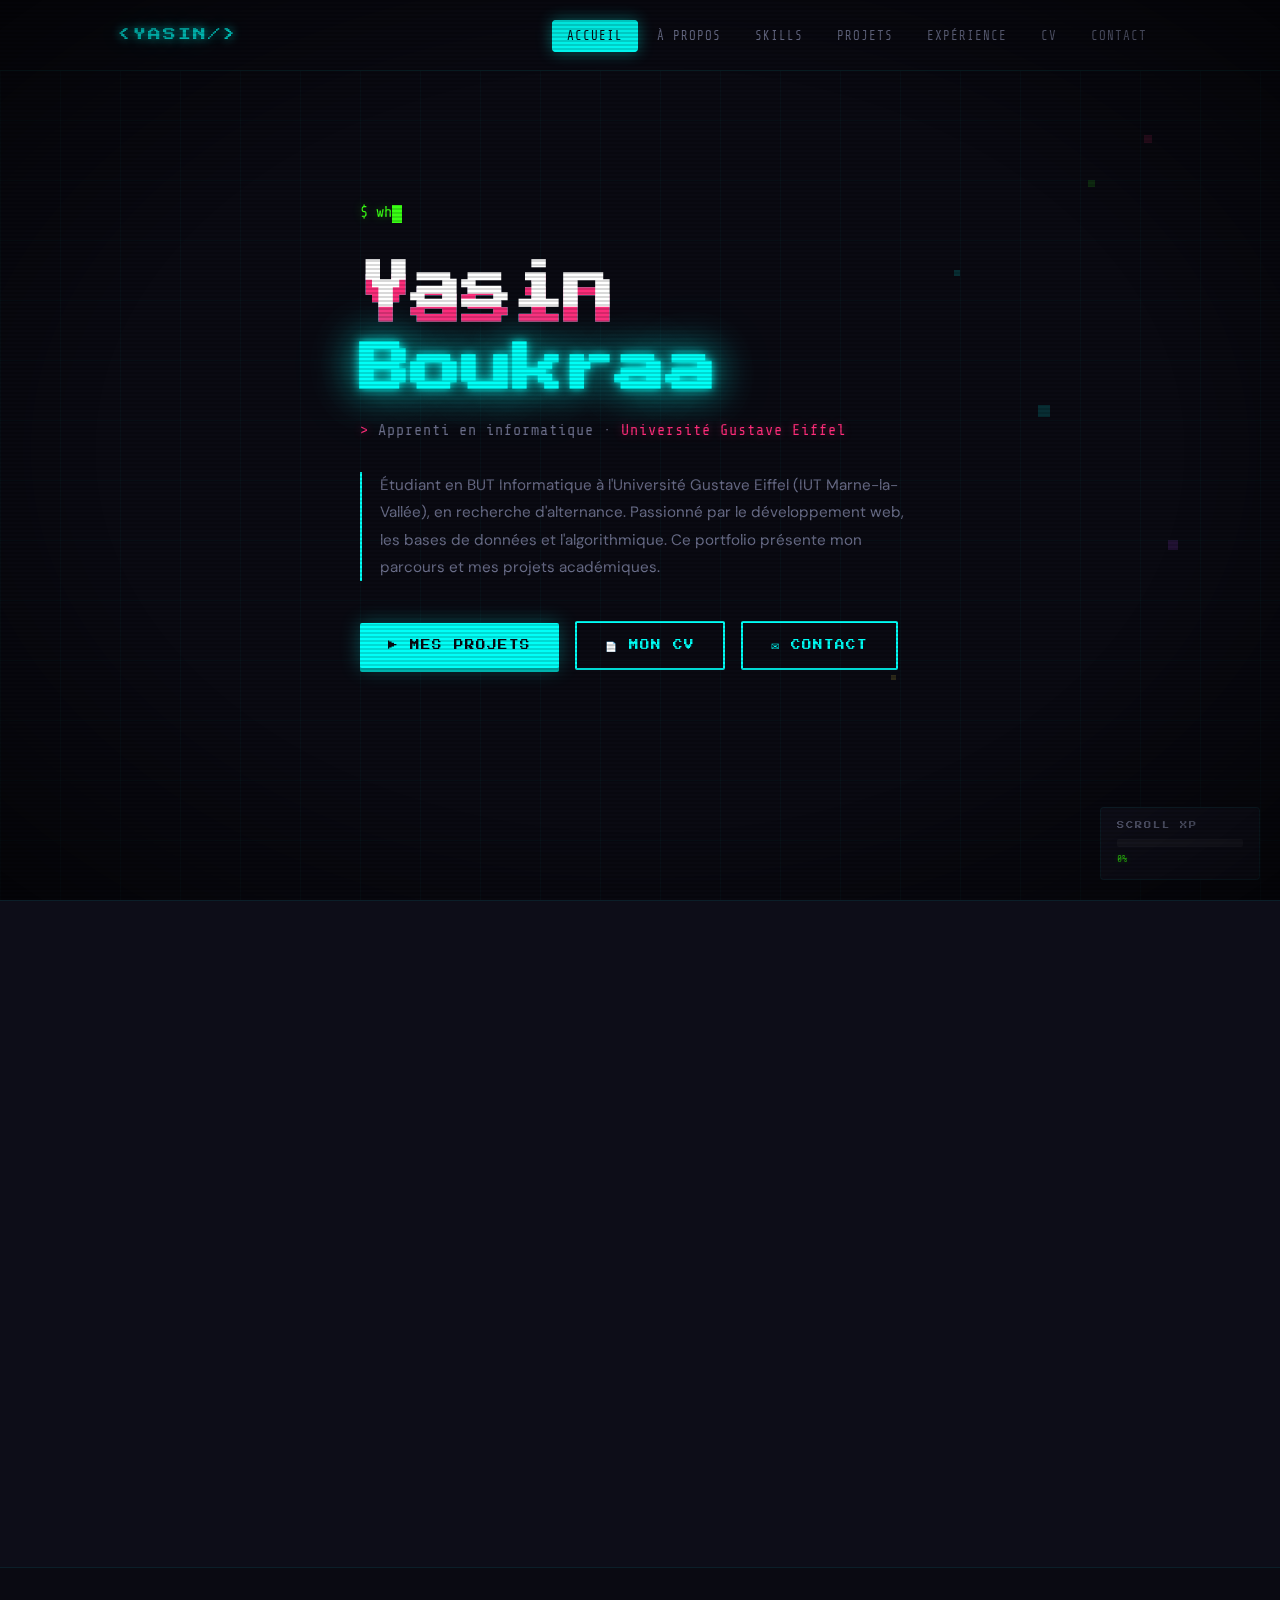
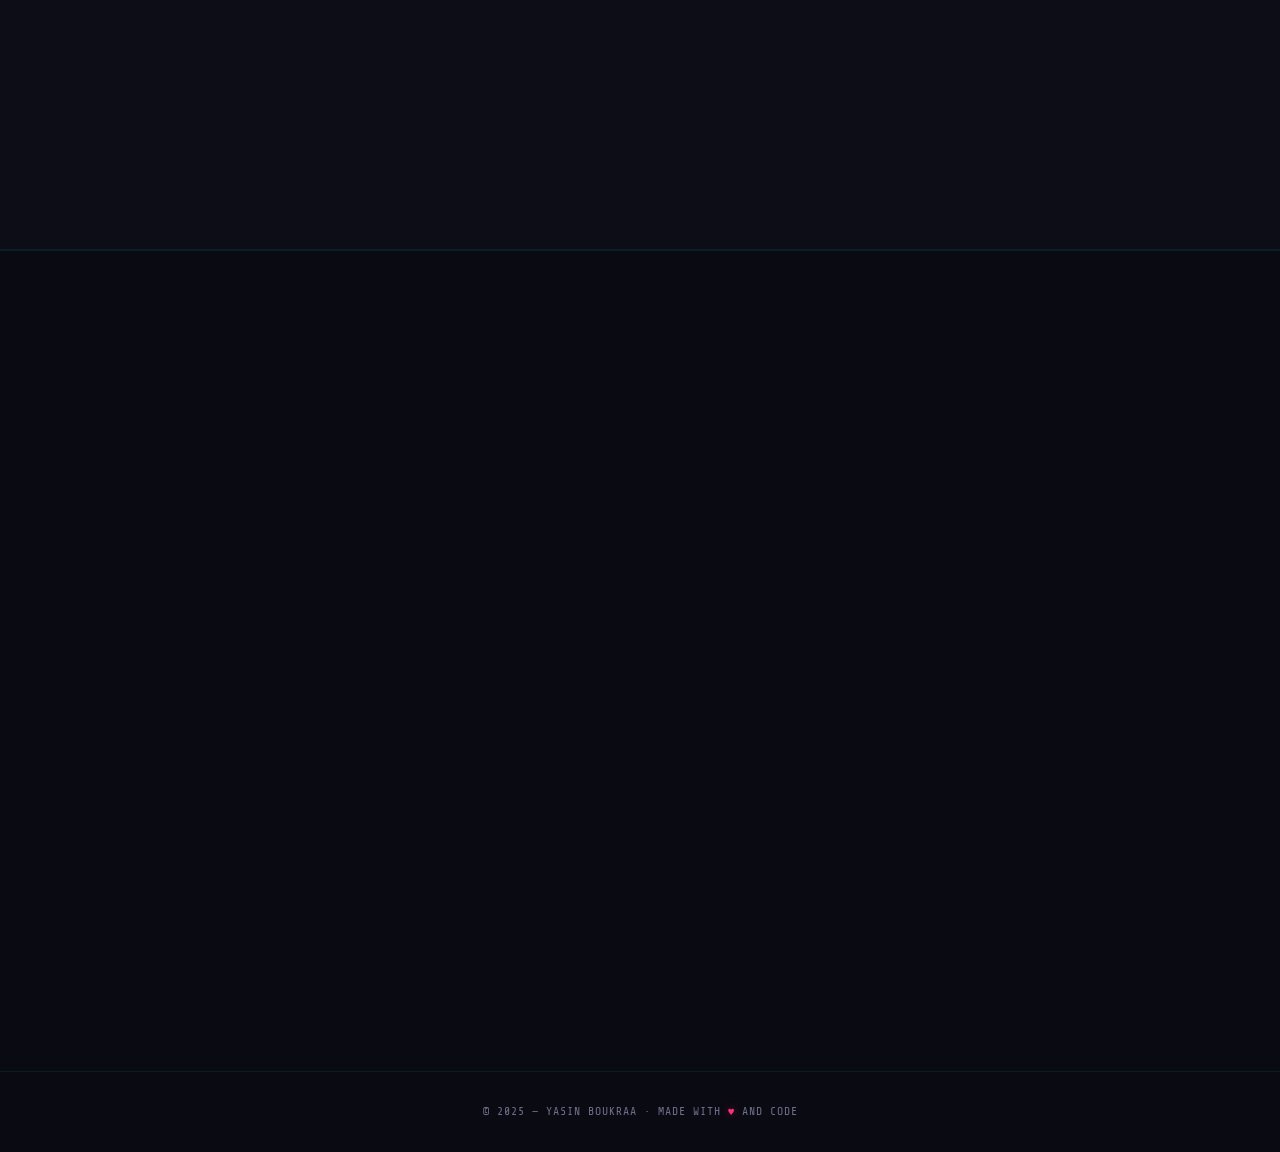
<file: index.html>
<!DOCTYPE html>
<html lang="fr">
<head>
  <meta charset="UTF-8">
  <meta name="viewport" content="width=device-width, initial-scale=1.0">
  <title>Yasin Boukraa — Portfolio</title>
  <link href="https://fonts.googleapis.com/css2?family=Press+Start+2P&family=Share+Tech+Mono&family=DM+Sans:wght@400;500;600&display=swap" rel="stylesheet">
  <style>
    :root{--bg:#0a0a12;--bg2:#0d0d18;--card:#12121f;--cyan:#00fff7;--pink:#ff2d7b;--purple:#b44dff;--yellow:#ffe14d;--green:#39ff14;--text:#c8cce0;--dim:#6a6e8a;--white:#fff;--border:rgba(0,255,247,.08);--px:'Press Start 2P',monospace;--mono:'Share Tech Mono',monospace;--body:'DM Sans',sans-serif}
    *{margin:0;padding:0;box-sizing:border-box}
    html{scroll-behavior:smooth;scroll-padding-top:80px}
    body{font-family:var(--body);background:var(--bg);color:var(--text);line-height:1.7;overflow-x:hidden}
    body::before{content:'';position:fixed;inset:0;background:repeating-linear-gradient(0deg,transparent,transparent 2px,rgba(0,0,0,.15) 2px,rgba(0,0,0,.15) 4px);pointer-events:none;z-index:9998}
    body::after{content:'';position:fixed;inset:0;background:radial-gradient(ellipse at center,transparent 60%,rgba(0,0,0,.55) 100%);pointer-events:none;z-index:9997}
    ::selection{background:var(--pink);color:var(--bg)}
    a{color:var(--cyan);text-decoration:none}
    .grid-bg{position:fixed;inset:0;background-image:linear-gradient(rgba(0,255,247,.03) 1px,transparent 1px),linear-gradient(90deg,rgba(0,255,247,.03) 1px,transparent 1px);background-size:60px 60px;pointer-events:none;z-index:0}

    @keyframes g1{0%,100%{clip-path:inset(0 0 95% 0);transform:translate(0)}20%{clip-path:inset(20% 0 60% 0);transform:translate(-4px,2px)}40%{clip-path:inset(50% 0 30% 0);transform:translate(4px,-1px)}60%{clip-path:inset(70% 0 10% 0);transform:translate(-2px,1px)}80%{clip-path:inset(10% 0 80% 0);transform:translate(3px,-2px)}}
    @keyframes g2{0%,100%{clip-path:inset(95% 0 0 0);transform:translate(0)}20%{clip-path:inset(60% 0 20% 0);transform:translate(4px,-2px)}40%{clip-path:inset(30% 0 50% 0);transform:translate(-3px,1px)}60%{clip-path:inset(10% 0 70% 0);transform:translate(2px,-1px)}80%{clip-path:inset(80% 0 10% 0);transform:translate(-4px,2px)}}
    @keyframes flicker{0%,100%{opacity:1}92%{opacity:1}93%{opacity:.7}94%{opacity:1}96%{opacity:.8}97%{opacity:1}}
    @keyframes npulse{0%,100%{text-shadow:0 0 10px var(--cyan),0 0 40px var(--cyan),0 0 80px rgba(0,255,247,.3)}50%{text-shadow:0 0 5px var(--cyan),0 0 20px var(--cyan),0 0 40px rgba(0,255,247,.15)}}
    @keyframes float{0%,100%{transform:translateY(0)}50%{transform:translateY(-8px)}}
    @keyframes blink{0%,100%{opacity:1}50%{opacity:0}}
    @keyframes scanl{0%{top:-10%}100%{top:110%}}

    nav{position:fixed;top:0;left:0;right:0;z-index:1000;background:rgba(10,10,18,.88);backdrop-filter:blur(16px);border-bottom:1px solid var(--border)}
    .ni{max-width:1100px;margin:0 auto;padding:0 28px;height:70px;display:flex;align-items:center;justify-content:space-between}
    .nl{font-family:var(--px);font-size:.8rem;color:var(--cyan);text-shadow:0 0 10px var(--cyan),0 0 30px rgba(0,255,247,.3);animation:npulse 3s ease-in-out infinite;letter-spacing:2px}
    .nk{display:flex;gap:4px;list-style:none}
    .nk a{font-family:var(--mono);font-size:.78rem;color:var(--dim);padding:8px 14px;border-radius:4px;transition:all .3s;text-transform:uppercase;letter-spacing:1px;border:1px solid transparent}
    .nk a:hover{color:var(--cyan);border-color:rgba(0,255,247,.2);text-shadow:0 0 8px rgba(0,255,247,.4)}
    .nk a.active{color:var(--bg);background:var(--cyan);box-shadow:0 0 15px rgba(0,255,247,.4);border-color:var(--cyan)}
    .nt{display:none;background:none;border:1px solid rgba(0,255,247,.3);border-radius:4px;cursor:pointer;padding:8px}
    .nt span{display:block;width:20px;height:2px;background:var(--cyan);margin:4px 0;box-shadow:0 0 6px var(--cyan)}

    section{padding:100px 28px;position:relative;z-index:1}
    .c{max-width:1100px;margin:0 auto}
    .st{display:inline-flex;align-items:center;gap:10px;font-family:var(--px);font-size:.55rem;text-transform:uppercase;letter-spacing:3px;color:var(--pink);margin-bottom:20px;text-shadow:0 0 10px rgba(255,45,123,.5)}
    .st::before{content:'>';animation:blink 1s step-end infinite}
    .sh{font-family:var(--px);font-size:clamp(1.1rem,2.5vw,1.6rem);color:var(--white);line-height:1.8;letter-spacing:1px;margin-bottom:24px}

    #hero{min-height:100vh;display:flex;align-items:center;position:relative;padding-top:70px;overflow:hidden}
    .pd{position:absolute;width:8px;height:8px;background:var(--cyan);opacity:.15;animation:float 4s ease-in-out infinite}
    .pd:nth-child(1){top:15%;right:10%;background:var(--pink)}
    .pd:nth-child(2){top:30%;right:25%;animation-delay:.8s;width:6px;height:6px}
    .pd:nth-child(3){top:60%;right:8%;animation-delay:1.6s;background:var(--purple);width:10px;height:10px}
    .pd:nth-child(4){top:75%;right:30%;animation-delay:2.4s;background:var(--yellow);width:5px;height:5px}
    .pd:nth-child(5){top:45%;right:18%;animation-delay:3.2s;width:12px;height:12px}
    .pd:nth-child(6){top:20%;left:85%;animation-delay:1.2s;background:var(--green);width:7px;height:7px}
    .hc{position:relative;z-index:2}
    .hg{font-family:var(--mono);font-size:.95rem;color:var(--green);margin-bottom:20px;text-shadow:0 0 10px rgba(57,255,20,.4)}
    .hg .cur{display:inline-block;width:10px;height:18px;background:var(--green);animation:blink .8s step-end infinite;vertical-align:middle}
    .hn{font-family:var(--px);font-size:clamp(1.8rem,5vw,3.2rem);color:var(--white);line-height:1.6;margin-bottom:8px;position:relative}
    .gl{position:relative}
    .gl::before,.gl::after{content:attr(data-text);position:absolute;top:0;left:0;width:100%;height:100%}
    .gl::before{color:var(--cyan);animation:g1 3s infinite linear;z-index:-1}
    .gl::after{color:var(--pink);animation:g2 3s infinite linear;z-index:-1}
    .nt-text{color:var(--cyan);text-shadow:0 0 10px var(--cyan),0 0 40px var(--cyan),0 0 80px rgba(0,255,247,.2);animation:flicker 5s infinite}
    .hs{font-family:var(--mono);font-size:.95rem;color:var(--dim);margin-bottom:28px;letter-spacing:1px}
    .hs span{color:var(--pink);text-shadow:0 0 8px rgba(255,45,123,.4)}
    .hd{max-width:560px;font-size:.95rem;color:var(--dim);line-height:1.8;margin-bottom:40px;border-left:2px solid var(--cyan);padding-left:18px}
    .ha{display:flex;gap:16px;align-items:center;flex-wrap:wrap}

    .ba{display:inline-flex;align-items:center;gap:8px;padding:14px 28px;font-family:var(--px);font-size:.6rem;letter-spacing:1px;color:var(--bg);background:var(--cyan);border:none;border-radius:2px;cursor:pointer;text-decoration:none;text-transform:uppercase;box-shadow:0 4px 0 #00b3ad,0 0 20px rgba(0,255,247,.3);transition:all .15s}
    .ba:hover{transform:translateY(-2px);box-shadow:0 6px 0 #00b3ad,0 0 30px rgba(0,255,247,.5)}
    .ba:active{transform:translateY(2px);box-shadow:0 2px 0 #00b3ad}
    .ba.pk{background:var(--pink);box-shadow:0 4px 0 #c41e5e,0 0 20px rgba(255,45,123,.3);color:#fff}
    .ba.pk:hover{box-shadow:0 6px 0 #c41e5e,0 0 30px rgba(255,45,123,.5)}
    .bg-btn{display:inline-flex;align-items:center;gap:8px;padding:14px 28px;font-family:var(--px);font-size:.6rem;letter-spacing:1px;color:var(--cyan);background:transparent;border:2px solid var(--cyan);border-radius:2px;cursor:pointer;text-decoration:none;text-transform:uppercase;transition:all .2s}
    .bg-btn:hover{background:rgba(0,255,247,.08);box-shadow:0 0 20px rgba(0,255,247,.2)}

    #about{background:var(--bg2);border-top:1px solid var(--border);border-bottom:1px solid var(--border)}
    .ag{display:grid;grid-template-columns:1fr 1fr;gap:60px;align-items:start}
    .at p{color:var(--dim);font-size:.95rem;margin-bottom:16px}
    .as{display:grid;grid-template-columns:1fr 1fr;gap:18px}
    .sc{background:var(--card);border:1px solid var(--border);border-radius:4px;padding:24px 20px;transition:all .3s;position:relative;overflow:hidden}
    .sc::before{content:'';position:absolute;top:0;left:0;right:0;height:2px;background:linear-gradient(90deg,var(--cyan),var(--pink));opacity:0;transition:opacity .3s}
    .sc:hover::before{opacity:1}
    .sc:hover{border-color:rgba(0,255,247,.15);transform:translateY(-4px);box-shadow:0 0 30px rgba(0,0,0,.4)}
    .sn{font-family:var(--px);font-size:1.4rem;color:var(--cyan);text-shadow:0 0 10px rgba(0,255,247,.3);line-height:1;margin-bottom:10px}
    .sl{font-family:var(--mono);font-size:.72rem;color:var(--dim);text-transform:uppercase;letter-spacing:1px}

    .sg{display:grid;grid-template-columns:repeat(3,1fr);gap:24px;margin-top:48px}
    .skc{background:var(--card);border:1px solid var(--border);border-radius:4px;padding:30px 24px;transition:all .4s;position:relative;overflow:hidden}
    .skc::after{content:'';position:absolute;left:0;top:-10%;width:100%;height:6px;background:linear-gradient(180deg,transparent,rgba(0,255,247,.08),transparent);opacity:0;transition:opacity .3s}
    .skc:hover::after{opacity:1;animation:scanl 2s linear infinite}
    .skc:hover{border-color:rgba(0,255,247,.2);transform:translateY(-6px);box-shadow:0 0 40px rgba(0,0,0,.5)}
    .ski{font-size:1.8rem;margin-bottom:18px;display:block}
    .skc h3{font-family:var(--px);font-size:.65rem;color:var(--cyan);text-shadow:0 0 8px rgba(0,255,247,.3);margin-bottom:18px;text-transform:uppercase;letter-spacing:2px}
    .skl{list-style:none}
    .skl li{font-family:var(--mono);padding:8px 0;font-size:.85rem;color:var(--dim);display:flex;align-items:center;gap:10px;border-bottom:1px solid rgba(255,255,255,.03)}
    .skl li:last-child{border-bottom:none}
    .skl li::before{content:'▸';color:var(--pink);font-size:.7rem}

    #projects{background:var(--bg2);border-top:1px solid var(--border);border-bottom:1px solid var(--border)}
    .pg{display:grid;grid-template-columns:repeat(auto-fit,minmax(320px,1fr));gap:24px;margin-top:48px}
    .pc{background:var(--card);border:1px solid var(--border);border-radius:4px;padding:32px 28px;transition:all .4s;position:relative;overflow:hidden}
    .pc::before{content:'';position:absolute;top:0;left:0;width:20px;height:20px;border-top:2px solid var(--cyan);border-left:2px solid var(--cyan);opacity:.3;transition:opacity .3s}
    .pc::after{content:'';position:absolute;bottom:0;right:0;width:20px;height:20px;border-bottom:2px solid var(--pink);border-right:2px solid var(--pink);opacity:.3;transition:opacity .3s}
    .pc:hover::before,.pc:hover::after{opacity:.8}
    .pc:hover{border-color:rgba(0,255,247,.15);transform:translateY(-6px);box-shadow:0 20px 50px rgba(0,0,0,.5)}
    .pn{font-family:var(--px);font-size:2rem;color:rgba(0,255,247,.06);position:absolute;top:12px;right:20px}
    .pt{display:inline-block;font-family:var(--mono);font-size:.65rem;text-transform:uppercase;letter-spacing:2px;color:var(--pink);background:rgba(255,45,123,.1);padding:4px 14px;border-radius:2px;margin-bottom:16px;border:1px solid rgba(255,45,123,.15)}
    .pc h3{font-family:var(--px);font-size:.7rem;color:var(--white);margin-bottom:14px;letter-spacing:1px;line-height:1.8}
    .pc p{color:var(--dim);font-size:.88rem;line-height:1.7}
    .ptc{display:flex;gap:8px;flex-wrap:wrap;margin-top:18px}
    .ptc span{font-family:var(--mono);font-size:.68rem;color:var(--cyan);background:rgba(0,255,247,.06);padding:4px 12px;border-radius:2px;border:1px solid rgba(0,255,247,.1)}

    /* EXPERIENCE PRO */
    #xp{background:var(--bg);border-bottom:1px solid var(--border)}
    .xp-card{background:var(--card);border:1px solid var(--border);border-radius:4px;padding:36px 32px;margin-top:48px;position:relative;overflow:hidden}
    .xp-card::before{content:'';position:absolute;top:0;left:0;right:0;height:3px;background:linear-gradient(90deg,var(--cyan),var(--pink),var(--purple))}
    .xp-header{display:flex;justify-content:space-between;align-items:flex-start;flex-wrap:wrap;gap:12px;margin-bottom:18px}
    .xp-title{font-family:var(--px);font-size:.7rem;color:var(--white);letter-spacing:1px;line-height:1.8}
    .xp-date{font-family:var(--mono);font-size:.75rem;color:var(--cyan);text-shadow:0 0 6px rgba(0,255,247,.2)}
    .xp-role{font-family:var(--mono);font-size:.82rem;color:var(--pink);margin-bottom:14px;text-shadow:0 0 6px rgba(255,45,123,.2)}
    .xp-list{list-style:none}
    .xp-list li{font-family:var(--mono);padding:6px 0;font-size:.85rem;color:var(--dim);display:flex;align-items:flex-start;gap:10px}
    .xp-list li::before{content:'▹';color:var(--cyan);font-size:.8rem;margin-top:2px}

    /* CV SECTION */
    #cv{background:var(--bg2);border-top:1px solid var(--border);border-bottom:1px solid var(--border)}
    .cv-embed{margin-top:36px;background:var(--card);border:1px solid var(--border);border-radius:4px;padding:24px;text-align:center}
    .cv-embed iframe{width:100%;height:600px;border:none;border-radius:4px}
    .cv-actions{display:flex;gap:16px;justify-content:center;margin-top:20px;flex-wrap:wrap}

    #contact{background:var(--bg);border-top:1px solid var(--border)}
    .cg{display:grid;grid-template-columns:1fr 1fr;gap:60px;margin-top:48px;align-items:start}
    .ct p{color:var(--dim);font-size:.95rem;margin-bottom:28px;line-height:1.8}
    .cls{display:flex;flex-direction:column;gap:14px}
    .cl{display:flex;align-items:center;gap:16px;padding:18px 22px;background:var(--card);border:1px solid var(--border);border-radius:4px;transition:all .3s;text-decoration:none}
    .cl:hover{border-color:rgba(0,255,247,.2);transform:translateX(6px)}
    .cli{width:40px;height:40px;border-radius:4px;background:rgba(0,255,247,.08);display:flex;align-items:center;justify-content:center;font-size:1rem;flex-shrink:0;border:1px solid rgba(0,255,247,.1)}
    .cll{font-family:var(--mono);font-size:.65rem;text-transform:uppercase;letter-spacing:2px;color:var(--dim)}
    .clv{font-family:var(--px);font-size:.55rem;color:var(--cyan);text-shadow:0 0 6px rgba(0,255,247,.2);letter-spacing:1px}
    .cf{display:flex;flex-direction:column;gap:16px}
    .fg{display:flex;flex-direction:column;gap:6px}
    .fg label{font-family:var(--mono);font-size:.7rem;text-transform:uppercase;letter-spacing:2px;color:var(--dim)}
    .fg input,.fg textarea{font-family:var(--mono);font-size:.88rem;color:var(--text);background:var(--card);border:1.5px solid var(--border);border-radius:4px;padding:13px 16px;outline:none;transition:all .3s}
    .fg input:focus,.fg textarea:focus{border-color:var(--cyan);box-shadow:0 0 15px rgba(0,255,247,.1)}
    .fg textarea{resize:vertical;min-height:110px}

    footer{padding:30px 28px;text-align:center;border-top:1px solid var(--border);position:relative;z-index:1}
    footer p{font-family:var(--mono);font-size:.72rem;color:var(--dim);letter-spacing:1px}
    .heart{color:var(--pink);text-shadow:0 0 8px rgba(255,45,123,.4)}

    .hp{position:fixed;bottom:20px;right:20px;z-index:100;background:var(--card);border:1px solid var(--border);border-radius:4px;padding:12px 16px;min-width:160px}
    .hpl{font-family:var(--px);font-size:.45rem;color:var(--dim);letter-spacing:2px;text-transform:uppercase;margin-bottom:6px}
    .hpt{height:8px;background:rgba(255,255,255,.05);border-radius:2px;overflow:hidden}
    .hpf{height:100%;background:linear-gradient(90deg,var(--green),var(--cyan));box-shadow:0 0 10px rgba(57,255,20,.3);border-radius:2px;width:0%;transition:width .4s}
    .hpx{font-family:var(--mono);font-size:.6rem;color:var(--green);margin-top:4px;text-shadow:0 0 6px rgba(57,255,20,.3)}

    .fu{opacity:0;transform:translateY(40px);transition:opacity .7s,transform .7s}
    .fu.v{opacity:1;transform:translateY(0)}
    .d1{transition-delay:.1s}.d2{transition-delay:.2s}.d3{transition-delay:.3s}.d4{transition-delay:.4s}

    @media(max-width:900px){.ag,.cg{grid-template-columns:1fr;gap:40px}.sg{grid-template-columns:1fr 1fr}.hp{display:none}.cv-embed iframe{height:400px}}
    @media(max-width:680px){section{padding:70px 18px}.nk{display:none;position:absolute;top:70px;left:0;right:0;background:rgba(10,10,18,.97);backdrop-filter:blur(16px);flex-direction:column;padding:16px;border-bottom:1px solid var(--border)}.nk.open{display:flex}.nk a{padding:12px 18px}.nt{display:block}.sg,.pg{grid-template-columns:1fr}.as{grid-template-columns:1fr 1fr}.cv-embed iframe{height:350px}}

    /* SKILL BARS */
    .sb{margin-bottom:14px}
    .sb:last-child{margin-bottom:0}
    .sb-top{display:flex;justify-content:space-between;align-items:center;margin-bottom:6px}
    .sb-name{font-family:var(--mono);font-size:.82rem;color:var(--text)}
    .sb-pct{font-family:var(--px);font-size:.5rem;color:var(--cyan);text-shadow:0 0 6px rgba(0,255,247,.3)}
    .sb-lvl{font-family:var(--px);font-size:.45rem;color:var(--pink);text-shadow:0 0 6px rgba(255,45,123,.3);text-transform:uppercase;letter-spacing:1px}
    .sb-track{height:10px;background:rgba(255,255,255,.05);border-radius:2px;overflow:hidden;position:relative}
    .sb-track::after{content:'';position:absolute;inset:0;background:repeating-linear-gradient(90deg,transparent,transparent 4px,rgba(0,0,0,.15) 4px,rgba(0,0,0,.15) 6px);pointer-events:none}
    .sb-fill{height:100%;width:0;background:var(--c);border-radius:2px;box-shadow:0 0 12px var(--c),0 0 4px var(--c);transition:width 1.5s ease;position:relative}
    .sb-fill::after{content:'';position:absolute;right:0;top:0;bottom:0;width:6px;background:var(--c);filter:brightness(1.5);border-radius:0 2px 2px 0;animation:blink 1.5s ease-in-out infinite}
    .skc.v .sb-fill,.skc.visible .sb-fill{width:var(--w)}
  </style>
</head>
<body>
  <div class="grid-bg"></div>

  <nav><div class="ni">
    <div class="nl">&lt;YASIN/&gt;</div>
    <button class="nt" onclick="document.querySelector('.nk').classList.toggle('open')" aria-label="Menu"><span></span><span></span><span></span></button>
    <ul class="nk">
      <li><a href="#hero" class="active">Accueil</a></li>
      <li><a href="#about">À propos</a></li>
      <li><a href="#skills">Skills</a></li>
      <li><a href="#projects">Projets</a></li>
      <li><a href="#xp">Expérience</a></li>
      <li><a href="#cv">CV</a></li>
      <li><a href="#contact">Contact</a></li>
    </ul>
  </div></nav>

  <!-- HERO -->
  <section id="hero">
    <div class="pd"></div><div class="pd"></div><div class="pd"></div><div class="pd"></div><div class="pd"></div><div class="pd"></div>
    <div class="c"><div class="hc">
      <p class="hg fu"><span class="txt"></span><span class="cur"></span></p>
      <h1 class="hn fu d1"><span class="gl" data-text="Yasin">Yasin</span><br><span class="nt-text">Boukraa</span></h1>
      <p class="hs fu d2"><span>&gt;</span> Apprenti en informatique · <span>Université Gustave Eiffel</span></p>
      <p class="hd fu d3">Étudiant en BUT Informatique à l'Université Gustave Eiffel (IUT Marne-la-Vallée), en recherche d'alternance. Passionné par le développement web, les bases de données et l'algorithmique. Ce portfolio présente mon parcours et mes projets académiques.</p>
      <div class="ha fu d4">
        <a href="#projects" class="ba">▶ Mes projets</a>
        <a href="#cv" class="bg-btn">📄 Mon CV</a>
        <a href="#contact" class="bg-btn">✉ Contact</a>
      </div>
    </div></div>
  </section>

  <!-- ABOUT -->
  <section id="about"><div class="c"><div class="ag">
    <div class="at fu">
      <div class="st">À propos</div>
      <h2 class="sh">Player 1<br>Ready</h2>
      <p>Je suis étudiant en BUT Informatique à l'Université Gustave Eiffel (IUT Marne-la-Vallée), promotion 2025-2028. Curieux et rigoureux, je développe mes compétences en programmation, développement web, bases de données et algorithmique.</p>
      <p>En parallèle de mes études, j'ai acquis une expérience professionnelle en gestion de locations de villas. Je pratique aussi le football, la natation et le Jiu-Jitsu Brésilien. J'ai eu la chance de voyager en Turquie, Indonésie et Angleterre.</p>
      <p>Je suis actuellement à la recherche d'une alternance en informatique pour compléter ma formation.</p>
    </div>
    <div class="as fu d2">
      <div class="sc"><div class="sn">LV.1</div><div class="sl">BUT Informatique</div></div>
      <div class="sc"><div class="sn">4+</div><div class="sl">Quêtes terminées</div></div>
      <div class="sc"><div class="sn">4</div><div class="sl">Langues parlées</div></div>
      <div class="sc"><div class="sn">⚽</div><div class="sl">Foot · Natation · JJB</div></div>
    </div>
  </div></div></section>

  <!-- SKILLS -->
  <section id="skills"><div class="c">
    <div class="fu"><div class="st">Compétences</div><h2 class="sh">Skill Tree</h2></div>
    <div class="sg">
      <div class="skc fu d1"><span class="ski">💻</span><h3>Langages</h3>
        <div class="sb"><div class="sb-top"><span class="sb-name">Python</span><span class="sb-pct">65%</span></div><div class="sb-track"><div class="sb-fill" style="--w:60%;--c:var(--cyan)"></div></div></div>
        <div class="sb"><div class="sb-top"><span class="sb-name">Java</span><span class="sb-pct">50%</span></div><div class="sb-track"><div class="sb-fill" style="--w:50%;--c:var(--pink)"></div></div></div>
        <div class="sb"><div class="sb-top"><span class="sb-name">C</span><span class="sb-pct">55%</span></div><div class="sb-track"><div class="sb-fill" style="--w:55%;--c:var(--purple)"></div></div></div>
        <div class="sb"><div class="sb-top"><span class="sb-name">HTML / CSS / JS</span><span class="sb-pct">80%</span></div><div class="sb-track"><div class="sb-fill" style="--w:80%;--c:var(--green)"></div></div></div>
        <div class="sb"><div class="sb-top"><span class="sb-name">SQL</span><span class="sb-pct">75%</span></div><div class="sb-track"><div class="sb-fill" style="--w:75%;--c:var(--yellow)"></div></div></div>
      </div>
      <div class="skc fu d2"><span class="ski">🛠️</span><h3>Outils</h3>
        <div class="sb"><div class="sb-top"><span class="sb-name">Git &amp; GitHub</span><span class="sb-pct">60%</span></div><div class="sb-track"><div class="sb-fill" style="--w:65%;--c:var(--cyan)"></div></div></div>
        <div class="sb"><div class="sb-top"><span class="sb-name">VS Code</span><span class="sb-pct">80%</span></div><div class="sb-track"><div class="sb-fill" style="--w:80%;--c:var(--pink)"></div></div></div>
        <div class="sb"><div class="sb-top"><span class="sb-name">Figma</span><span class="sb-pct">60%</span></div><div class="sb-track"><div class="sb-fill" style="--w:60%;--c:var(--purple)"></div></div></div>
        <div class="sb"><div class="sb-top"><span class="sb-name">Eclipse</span><span class="sb-pct">50%</span></div><div class="sb-track"><div class="sb-fill" style="--w:50%;--c:var(--yellow)"></div></div></div>
        <div class="sb"><div class="sb-top"><span class="sb-name">Linux / Debian</span><span class="sb-pct">55%</span></div><div class="sb-track"><div class="sb-fill" style="--w:55%;--c:var(--green)"></div></div></div>
      </div>
      <div class="skc fu d3"><span class="ski">🌍</span><h3>Langues</h3>
        <div class="sb"><div class="sb-top"><span class="sb-name">Français</span><span class="sb-lvl">Courant</span></div><div class="sb-track"><div class="sb-fill" style="--w:95%;--c:var(--cyan)"></div></div></div>
        <div class="sb"><div class="sb-top"><span class="sb-name">Anglais</span><span class="sb-lvl">Courant</span></div><div class="sb-track"><div class="sb-fill" style="--w:85%;--c:var(--pink)"></div></div></div>
        <div class="sb"><div class="sb-top"><span class="sb-name">Arabe</span><span class="sb-lvl">Maternelle</span></div><div class="sb-track"><div class="sb-fill" style="--w:100%;--c:var(--green)"></div></div></div>
        <div class="sb"><div class="sb-top"><span class="sb-name">Allemand</span><span class="sb-lvl">Intermédiaire</span></div><div class="sb-track"><div class="sb-fill" style="--w:40%;--c:var(--yellow)"></div></div></div>
      </div>
    </div>
  </div></section>

  <!-- PROJECTS -->
  <section id="projects"><div class="c">
    <div class="fu"><div class="st">Projets</div><h2 class="sh">Quest Log</h2></div>
    <div class="pg">
      <div class="pc fu d1"><div class="pn">01</div><div class="pt">Web · UNESCO</div><h3>Site Mont Saint-Michel</h3><p>Création de contenu pour un site web inclusif autour de circuits culturels. Développement en HTML/CSS/JS, rédaction de 5 articles, création d'un persona et intégration de maquettes Figma.</p><div class="ptc"><span>HTML</span><span>CSS</span><span>JavaScript</span><span>Figma</span></div><a href="https://drive.google.com/file/d/1xEnigBn3NHH77JJnHLBk6gRkamuyl_oc/view?usp=sharing" target="_blank" class="ba pk" style="margin-top:16px;font-size:.5rem;padding:10px 20px">⬇ Télécharger le projet</a></div>
      <div class="pc fu d2"><div class="pn">02</div><div class="pt">Algorithmique</div><h3>WALL IS YOU</h3><p>Jeu de puzzle en Python inspiré de Baba Is You. Réalisation d'un jeu fonctionnel avec gestion du score, des sauvegardes et des menus. Utilisation de structures, pointeurs et matrices.</p><div class="ptc"><span>Python</span><span>Structures</span><span>Matrices</span></div><a href="https://drive.google.com/file/d/1Olj93g7BAXzzxoiCttBDtHfEtsGLcr3V/view?usp=sharing" target="_blank" class="ba pk" style="margin-top:16px;font-size:.5rem;padding:10px 20px">⬇ Télécharger le projet</a></div>
      <div class="pc fu d3"><div class="pn">03</div><div class="pt">Base de données</div><h3>Projet BDD</h3><p>Conception d'une base de données relationnelle : modélisation conceptuelle (MCD), modélisation logique (MLD), création des tables et rédaction de requêtes SQL (sélection, jointures, agrégats).</p><div class="ptc"><span>SQL</span><span>MCD</span><span>MLD</span><span>Requêtes</span></div></div>
      <div class="pc fu d4"><div class="pn">04</div><div class="pt">Systèmes</div><h3>Dual Boot</h3><p>Installation et configuration d'un système en dual boot (Debian &amp; Windows). Partitionnement, gestion des utilisateurs, rédaction du rapport et soutenance.</p><div class="ptc"><span>Linux</span><span>Debian</span><span>Windows</span></div></div>
    </div>
  </div></section>

  <!-- EXPERIENCE PRO -->
  <section id="xp"><div class="c">
    <div class="fu"><div class="st">Expérience</div><h2 class="sh">Work XP</h2></div>
    <div class="xp-card fu d1">
      <div class="xp-header">
        <div class="xp-title">Djerba Sans Vis-à-Vis</div>
        <div class="xp-date">2023 — 2025</div>
      </div>
      <div class="xp-role">Responsable — Gestion locative</div>
      <ul class="xp-list">
        <li>Gestion de la location de villas et des relations avec les clients</li>
        <li>Supervision des réservations et de la gestion des propriétés</li>
        <li>Coordination des équipes pour assurer la qualité du service</li>
        <li>Résolution des problèmes et demandes des clients</li>
        <li>Gestion administrative et organisation des contrats</li>
      </ul>
    </div>
  </div></section>

  <!-- CV -->
  <section id="cv"><div class="c">
    <div class="fu"><div class="st">Curriculum</div><h2 class="sh">Mon CV</h2></div>
    <div class="cv-embed fu d1">
      <iframe src="cv.pdf" title="CV Yasin Boukraa"></iframe>
      <div class="cv-actions">
        <a href="cv.pdf" download class="ba">⬇ Télécharger le CV</a>
        <a href="cv.pdf" target="_blank" class="bg-btn">🔎 Ouvrir en plein écran</a>
      </div>
    </div>
  </div></section>

  <!-- CONTACT -->
  <section id="contact"><div class="c">
    <div class="fu"><div class="st">Contact</div><h2 class="sh">Insert Coin<br>to Connect</h2></div>
    <div class="cg">
      <div class="fu d1">
        <div class="ct"><p>Vous avez un projet, une opportunité d'alternance ou simplement envie d'échanger ? N'hésitez pas à me contacter.</p></div>
        <div class="cls">
          <a href="mailto:yasin.boukraa0@gmail.com" class="cl"><div class="cli">✉</div><div><div class="cll">Email</div><div class="clv">yasin.boukraa0@gmail.com</div></div></a>
          <a href="tel:0769086812" class="cl"><div class="cli">📞</div><div><div class="cll">Téléphone</div><div class="clv">07 69 08 68 12</div></div></a>
          <a href="https://github.com/saykito" target="_blank" class="cl"><div class="cli">⌨</div><div><div class="cll">GitHub</div><div class="clv">saykito</div></div></a>
          <a href="https://www.linkedin.com/in/yasin-b-444716261/" target="_blank" class="cl"><div class="cli">💼</div><div><div class="cll">LinkedIn</div><div class="clv">Yasin Boukraa</div></div></a>
        </div>
      </div>
      <form class="cf fu d2" onsubmit="event.preventDefault();this.querySelector('button').textContent='✓ SENT!';setTimeout(()=>this.querySelector('button').textContent='▶ ENVOYER',2000)">
        <div class="fg"><label>// Nom</label><input type="text" placeholder="Votre nom" required></div>
        <div class="fg"><label>// Email</label><input type="email" placeholder="votre@email.com" required></div>
        <div class="fg"><label>// Message</label><textarea placeholder="Votre message..." required></textarea></div>
        <button type="submit" class="ba pk" style="align-self:flex-start">▶ Envoyer</button>
      </form>
    </div>
  </div></section>

  <footer><p>© 2025 — YASIN BOUKRAA · MADE WITH <span class="heart">♥</span> AND CODE</p></footer>

  <div class="hp"><div class="hpl">Scroll XP</div><div class="hpt"><div class="hpf" id="hpf"></div></div><div class="hpx" id="hpx">0%</div></div>

  <script>
    const obs=new IntersectionObserver(e=>{e.forEach(x=>{if(x.isIntersecting)x.target.classList.add('v')})},{threshold:.12});
    document.querySelectorAll('.fu').forEach(e=>obs.observe(e));
    // Skill bars animation observer
    const skObs=new IntersectionObserver(e=>{e.forEach(x=>{if(x.isIntersecting){x.target.classList.add('v');x.target.classList.add('visible')}})},{threshold:.2});
    document.querySelectorAll('.skc').forEach(e=>skObs.observe(e));
    const secs=document.querySelectorAll('section[id]'),nls=document.querySelectorAll('.nk a');
    function uNav(){let c='';secs.forEach(s=>{if(scrollY>=s.offsetTop-120)c=s.id});nls.forEach(l=>l.classList.toggle('active',l.getAttribute('href')==='#'+c))}
    function uHP(){const h=document.documentElement,p=Math.round((h.scrollTop/(h.scrollHeight-h.clientHeight))*100)||0;document.getElementById('hpf').style.width=p+'%';document.getElementById('hpx').textContent=p+'%'}
    window.addEventListener('scroll',()=>{uNav();uHP()});
    document.querySelectorAll('.nk a').forEach(l=>l.addEventListener('click',()=>document.querySelector('.nk').classList.remove('open')));
    const g=document.querySelector('.hg .txt'),txt='$ whoami';let i=0;
    function tw(){if(i<txt.length){g.textContent+=txt.charAt(i);i++;setTimeout(tw,80)}}
    setTimeout(tw,600);
  </script>
</body>
</html>
</file>
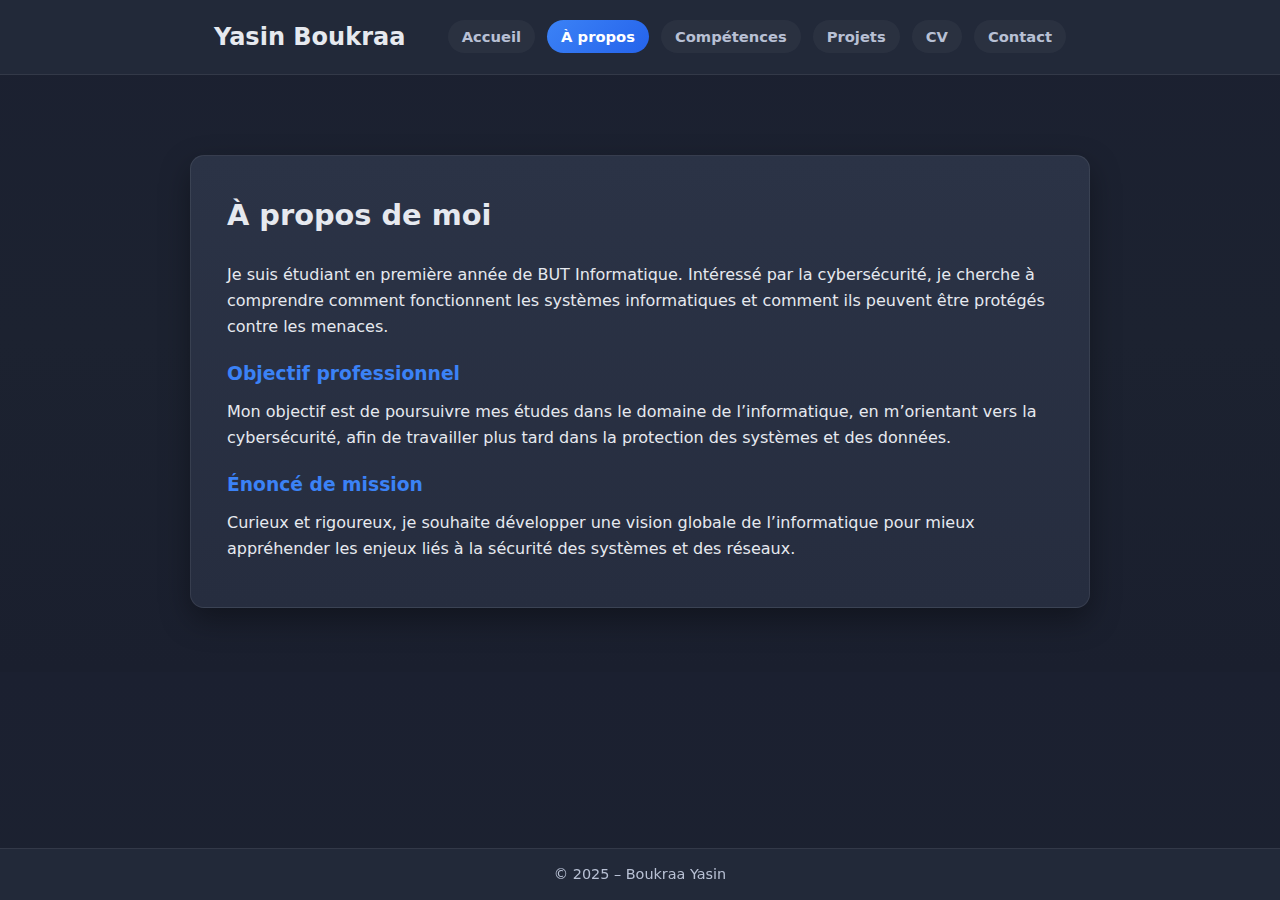
<file: about.html>
<!DOCTYPE html>
<html lang="fr">
<head>
  <meta charset="UTF-8">
  <meta name="viewport" content="width=device-width, initial-scale=1.0">
  <title>À propos – Boukraa Yasin</title>
  <link rel="stylesheet" href="css/style.css">
</head>
<body>

<header>
  <nav class="navbar">
    <h1 class="logo">Yasin Boukraa</h1>
    <ul class="nav-links">
      <li><a href="index.html">Accueil</a></li>
      <li><a href="about.html" class="active">À propos</a></li>
      <li><a href="skills.html">Compétences</a></li>
      <li><a href="projects.html">Projets</a></li>
      <li><a href="cv.html">CV</a></li>
      <li><a href="contact.html">Contact</a></li>
    </ul>
  </nav>
</header>

<main>
  <section class="hero">
    <div class="hero-content">
      <h2>À propos de moi</h2>

      <p>
        Je suis étudiant en première année de BUT Informatique.
        Intéressé par la cybersécurité, je cherche à comprendre
        comment fonctionnent les systèmes informatiques et comment
        ils peuvent être protégés contre les menaces.
      </p>

      <h3>Objectif professionnel</h3>
      <p>
        Mon objectif est de poursuivre mes études dans le domaine
        de l’informatique, en m’orientant vers la cybersécurité,
        afin de travailler plus tard dans la protection des systèmes
        et des données.
      </p>

      <h3>Énoncé de mission</h3>
      <p>
        Curieux et rigoureux, je souhaite développer une vision globale
        de l’informatique pour mieux appréhender les enjeux liés
        à la sécurité des systèmes et des réseaux.
      </p>
    </div>
  </section>
</main>

<footer>
  <p>© 2025 – Boukraa Yasin</p>
</footer>

</body>
</html>
</file>
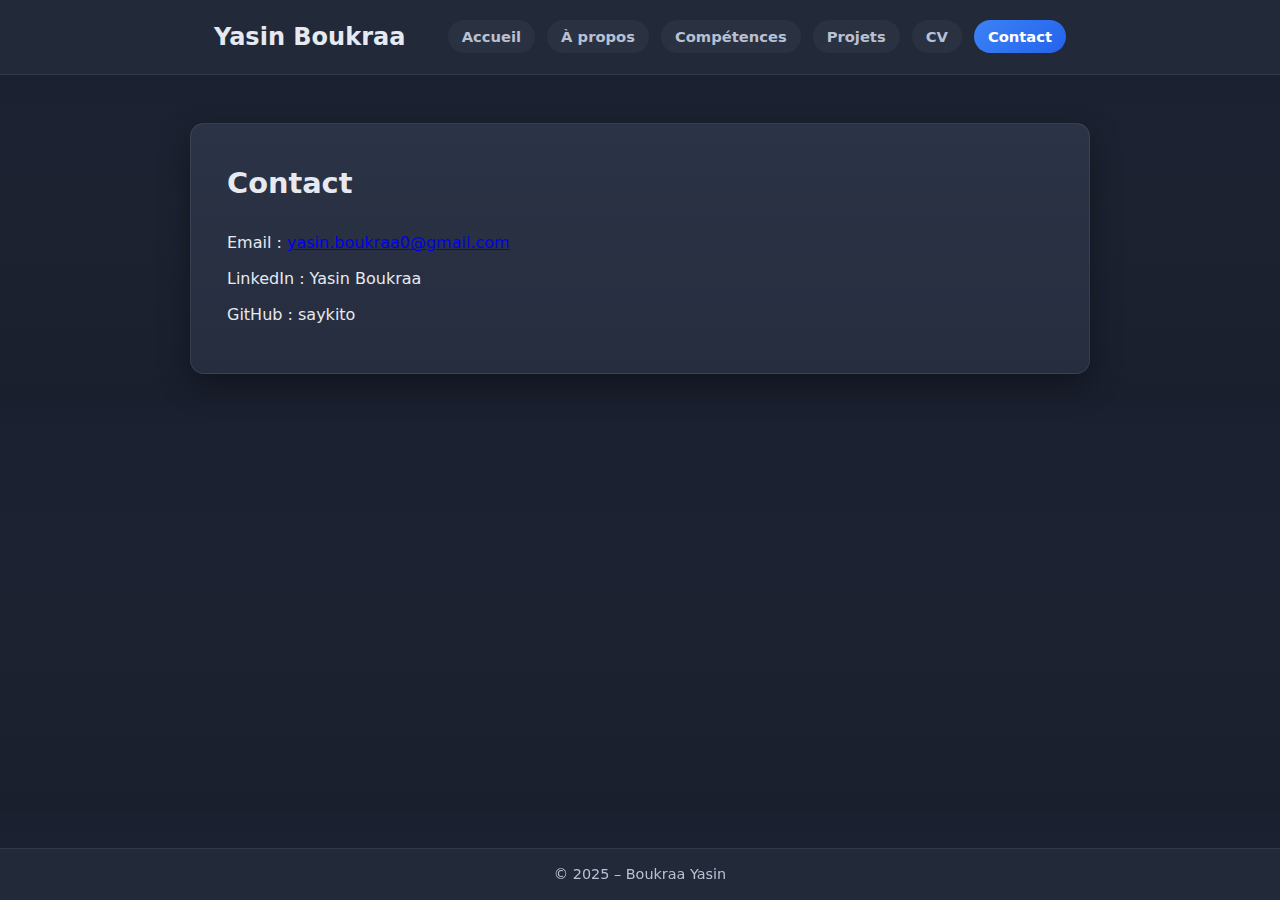
<file: contact.html>
<!DOCTYPE html>
<html lang="fr">
<head>
    <meta charset="UTF-8">
    <meta name="viewport" content="width=device-width, initial-scale=1.0">
    <title>Contact – Boukraa Yasin</title>
    <link rel="stylesheet" href="css/style.css">
</head>
<body>

<header>
    <nav class="navbar">
        <h1 class="logo">Yasin Boukraa</h1>
        <ul class="nav-links">
            <li><a href="index.html">Accueil</a></li>
            <li><a href="about.html">À propos</a></li>
            <li><a href="skills.html">Compétences</a></li>
            <li><a href="projects.html">Projets</a></li>
            <li><a href="cv.html">CV</a></li>
            <li><a href="contact.html" class="active">Contact</a></li>
        </ul>
    </nav>
</header>

<main class="hero">
    <section class="hero-content">
        <h2>Contact</h2>

        <p>Email : <a href="mailto:yasin.boukraa0@gmail.com">yasin.boukraa0@gmail.com</a></p>
        <p>LinkedIn : Yasin Boukraa</p>
        <p>GitHub : saykito</p>
    </section>
</main>

<footer>
    <p>© 2025 – Boukraa Yasin</p>
</footer>

</body>
</html>
</file>
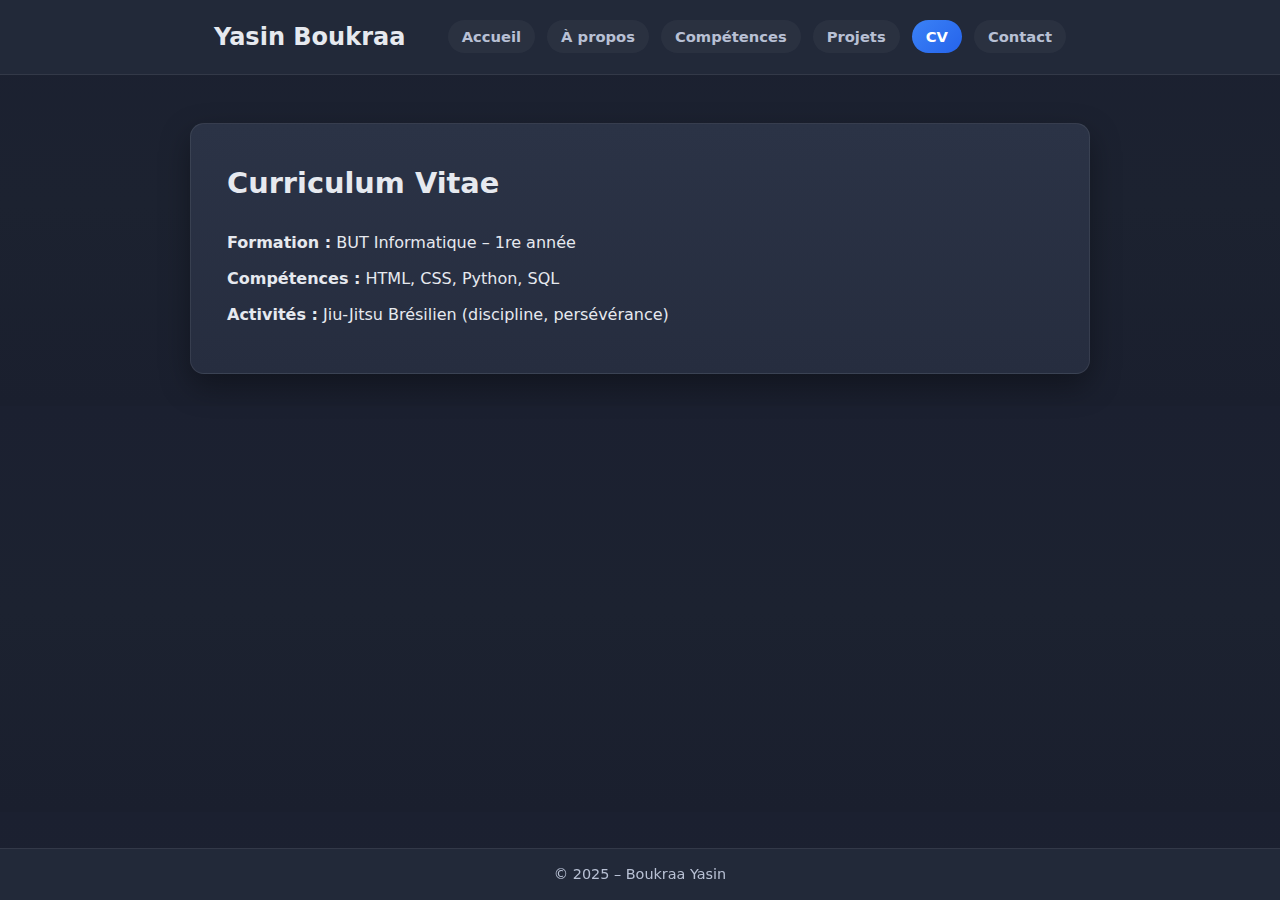
<file: cv.html>
<!DOCTYPE html>
<html lang="fr">
<head>
    <meta charset="UTF-8">
    <meta name="viewport" content="width=device-width, initial-scale=1.0">
    <title>CV – Boukraa Yasin</title>
    <link rel="stylesheet" href="css/style.css">
</head>
<body>

<header>
    <nav class="navbar">
        <h1 class="logo">Yasin Boukraa</h1>
        <ul class="nav-links">
            <li><a href="index.html">Accueil</a></li>
            <li><a href="about.html">À propos</a></li>
            <li><a href="skills.html">Compétences</a></li>
            <li><a href="projects.html">Projets</a></li>
            <li><a href="cv.html" class="active">CV</a></li>
            <li><a href="contact.html">Contact</a></li>
        </ul>
    </nav>
</header>

<main class="hero">
    <section class="hero-content">
        <h2>Curriculum Vitae</h2>

        <p><strong>Formation :</strong> BUT Informatique – 1re année</p>
        <p><strong>Compétences :</strong> HTML, CSS, Python, SQL</p>
        <p><strong>Activités :</strong> Jiu-Jitsu Brésilien (discipline, persévérance)</p>
    </section>
</main>

<footer>
    <p>© 2025 – Boukraa Yasin</p>
</footer>

</body>
</html>
</file>
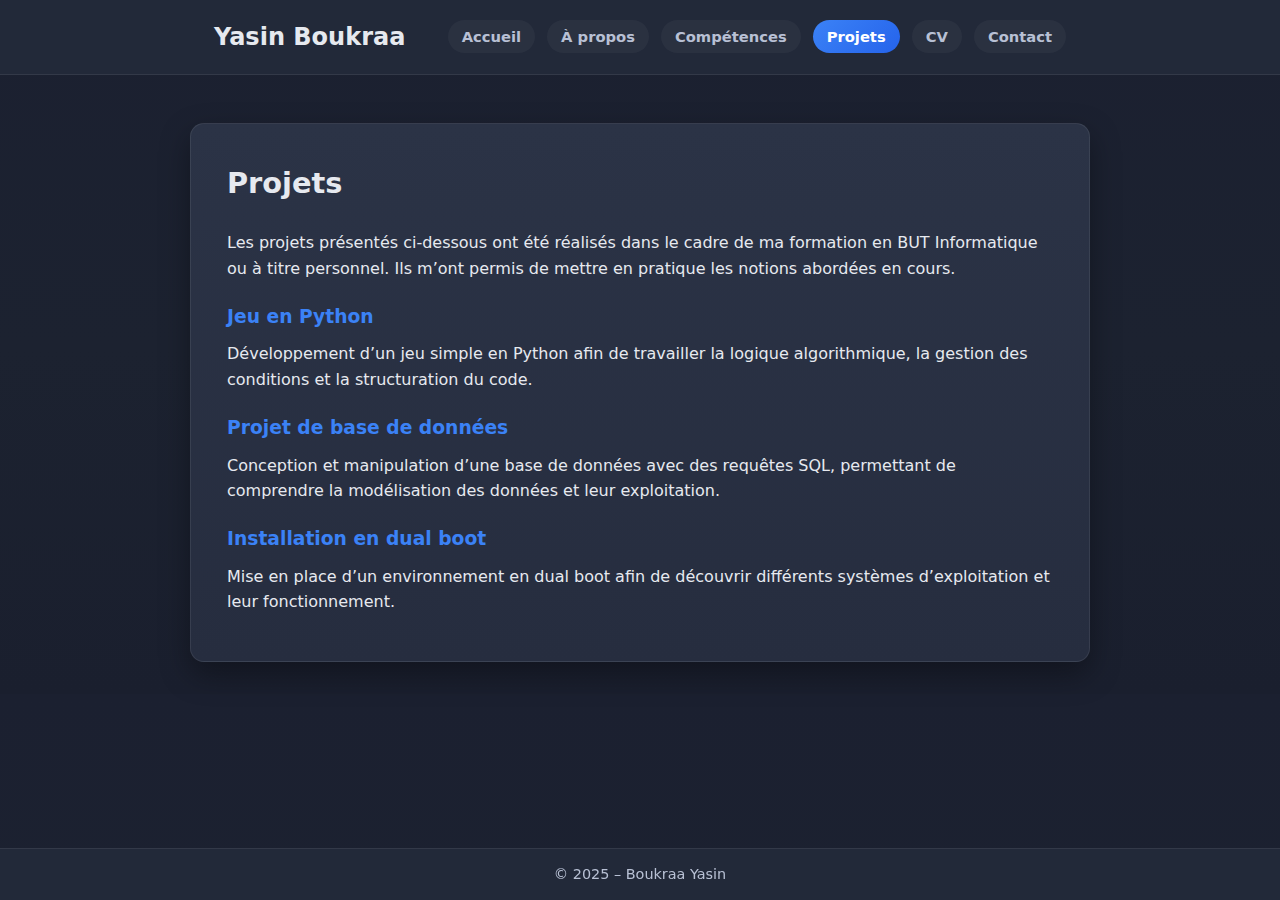
<file: projects.html>
<!DOCTYPE html>
<html lang="fr">
<head>
    <meta charset="UTF-8">
    <meta name="viewport" content="width=device-width, initial-scale=1.0">
    <title>Projets – Boukraa Yasin</title>
    <link rel="stylesheet" href="css/style.css">
</head>
<body>

<header>
    <nav class="navbar">
        <h1 class="logo">Yasin Boukraa</h1>
        <ul class="nav-links">
            <li><a href="index.html">Accueil</a></li>
            <li><a href="about.html">À propos</a></li>
            <li><a href="skills.html">Compétences</a></li>
            <li><a href="projects.html" class="active">Projets</a></li>
            <li><a href="cv.html">CV</a></li>
            <li><a href="contact.html">Contact</a></li>
        </ul>
    </nav>
</header>

<main class="hero">
    <section class="hero-content">
        <h2>Projets</h2>

<p>
  Les projets présentés ci-dessous ont été réalisés dans le cadre de ma
  formation en BUT Informatique ou à titre personnel.
  Ils m’ont permis de mettre en pratique les notions abordées en cours.
</p>

<h3>Jeu en Python</h3>
<p>
  Développement d’un jeu simple en Python afin de travailler la logique
  algorithmique, la gestion des conditions et la structuration du code.
</p>

<h3>Projet de base de données</h3>
<p>
  Conception et manipulation d’une base de données avec des requêtes SQL,
  permettant de comprendre la modélisation des données et leur exploitation.
</p>

<h3>Installation en dual boot</h3>
<p>
  Mise en place d’un environnement en dual boot afin de découvrir
  différents systèmes d’exploitation et leur fonctionnement.
</p>

    </section>
</main>

<footer>
    <p>© 2025 – Boukraa Yasin</p>
</footer>

</body>
</html>
</file>
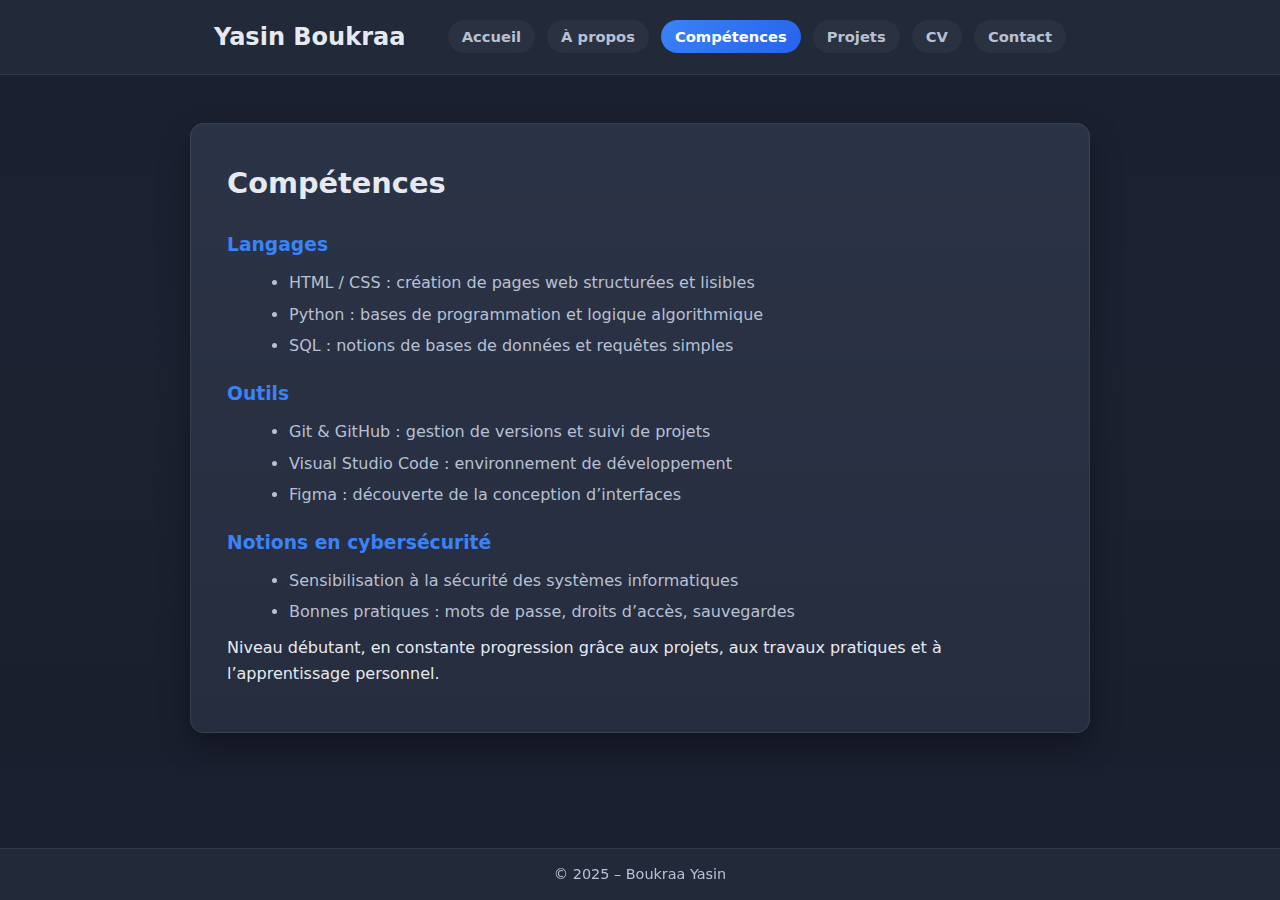
<file: skills.html>
<!DOCTYPE html>
<html lang="fr">
<head>
    <meta charset="UTF-8">
    <meta name="viewport" content="width=device-width, initial-scale=1.0">
    <title>Compétences – Boukraa Yasin</title>
    <link rel="stylesheet" href="css/style.css">
</head>
<body>

<header>
    <nav class="navbar">
        <h1 class="logo">Yasin Boukraa</h1>
        <ul class="nav-links">
            <li><a href="index.html">Accueil</a></li>
            <li><a href="about.html">À propos</a></li>
            <li><a href="skills.html" class="active">Compétences</a></li>
            <li><a href="projects.html">Projets</a></li>
            <li><a href="cv.html">CV</a></li>
            <li><a href="contact.html">Contact</a></li>
        </ul>
    </nav>
</header>

<main class="hero">
    <section class="hero-content">
        <h2>Compétences</h2>

<h3>Langages</h3>
<ul>
  <li>HTML / CSS : création de pages web structurées et lisibles</li>
  <li>Python : bases de programmation et logique algorithmique</li>
  <li>SQL : notions de bases de données et requêtes simples</li>
</ul>

<h3>Outils</h3>
<ul>
  <li>Git & GitHub : gestion de versions et suivi de projets</li>
  <li>Visual Studio Code : environnement de développement</li>
  <li>Figma : découverte de la conception d’interfaces</li>
</ul>

<h3>Notions en cybersécurité</h3>
<ul>
  <li>Sensibilisation à la sécurité des systèmes informatiques</li>
  <li>Bonnes pratiques : mots de passe, droits d’accès, sauvegardes</li>
</ul>

<p>
  Niveau débutant, en constante progression grâce aux projets,
  aux travaux pratiques et à l’apprentissage personnel.
</p>

    </section>
</main>

<footer>
    <p>© 2025 – Boukraa Yasin</p>
</footer>

</body>
</html>
</file>
<file: css/style.css>
/* ==========================================================================
   Portfolio Étudiant – Style Sobre Pro (Cyber / Université)
   Blocs ajustés + alignement vertical cohérent
   ========================================================================== */

:root {
  --bg-main: #1b2030;
  --bg-secondary: #232a3a;
  --bg-card: #2b3346;

  --text-main: #e6e9ef;
  --text-muted: #b8c0d4;

  --primary: #3b82f6;
  --primary-dark: #2563eb;

  --border: rgba(255,255,255,0.08);
  --radius: 14px;
  --shadow: 0 12px 30px rgba(0,0,0,0.35);

  --max: 900px;
  --pad: 24px;

  --font: ui-sans-serif, system-ui, -apple-system, "Segoe UI",
          Roboto, Arial, "Noto Sans";
}

/* =========================
   RESET
========================= */
* {
  box-sizing: border-box;
}

/* =========================
   BASE
========================= */
body {
  margin: 0;
  font-family: var(--font);
  color: var(--text-main);
  background: linear-gradient(
    180deg,
    #1b2030 0%,
    #1c2230 50%,
    #1a1f2e 100%
  );
  line-height: 1.6;
}

/* =========================
   HEADER / NAV
========================= */
header {
  background: rgba(35,42,58,0.95);
  border-bottom: 1px solid var(--border);
}

.navbar {
  max-width: var(--max);
  margin: 0 auto;
  padding: 18px var(--pad);
  display: flex;
  justify-content: space-between;
  align-items: center;
}

.logo {
  margin: 0;
  font-size: 1.5rem;
  font-weight: 700;
}

.nav-links {
  list-style: none;
  display: flex;
  gap: 12px;
  padding: 0;
  margin: 0;
}

.nav-links a {
  text-decoration: none;
  font-size: 0.92rem;
  font-weight: 600;
  color: var(--text-muted);
  padding: 8px 14px;
  border-radius: 999px;
  background: rgba(255,255,255,0.04);
}

.nav-links a:hover {
  color: var(--text-main);
  background: rgba(255,255,255,0.08);
}

.nav-links .active {
  color: #fff;
  background: linear-gradient(135deg,var(--primary),var(--primary-dark));
}

/* =========================
   MAIN
========================= */
main {
  padding: 32px var(--pad);
}

/* =========================
   HERO (ACCUEIL)
========================= */
.hero {
  max-width: var(--max);
  margin: 48px auto 32px auto;
  padding: 36px;

  background: linear-gradient(180deg,#2b3346,#262d3f);
  border-radius: var(--radius);
  border: 1px solid var(--border);
  box-shadow: var(--shadow);
}

/* =========================
   CONTENU (AUTRES PAGES)
   👉 ALIGNÉ COMME L’ACCUEIL
========================= */
.content {
  max-width: var(--max);
  margin: 48px auto 32px auto; /* 🔑 même position verticale que .hero */
  padding: 26px;

  background: linear-gradient(180deg,#2b3346,#262d3f);
  border-radius: var(--radius);
  border: 1px solid var(--border);
  box-shadow: var(--shadow);
}

/* =========================
   TEXTE
========================= */
h2 {
  margin-top: 0;
  font-size: 1.8rem;
}

h3 {
  margin-top: 20px;
  margin-bottom: 8px;
  color: var(--primary);
}

p {
  margin: 10px 0;
}

ul {
  margin: 10px 0 0 22px;
}

li {
  margin: 6px 0;
  color: var(--text-muted);
}

/* =========================
   BOUTON
========================= */
.btn {
  display: inline-block;
  margin-top: 18px;
  padding: 10px 22px;
  font-size: 0.95rem;
  font-weight: 600;
  color: #fff;
  text-decoration: none;
  border-radius: 999px;
  background: linear-gradient(135deg,var(--primary),var(--primary-dark));
}

/* =========================
   FOOTER (COLLÉ EN BAS)
========================= */
footer {
  position: fixed;
  bottom: 0;
  left: 0;
  width: 100%;
  background: rgba(35,42,58,0.95);
  border-top: 1px solid var(--border);
}

footer p {
  margin: 0;
  padding: 14px;
  text-align: center;
  color: var(--text-muted);
  font-size: 0.9rem;
}

/* =========================
   RESPONSIVE
========================= */
@media (max-width:720px) {
  :root { --pad: 16px; }

  .navbar {
    flex-direction: column;
    gap: 10px;
  }

  .nav-links {
    flex-wrap: wrap;
    justify-content: center;
  }

  .hero,
  .content {
    padding: 22px;
    margin-top: 32px;
  }

  h2 {
    font-size: 1.5rem;
  }
}
</file>
